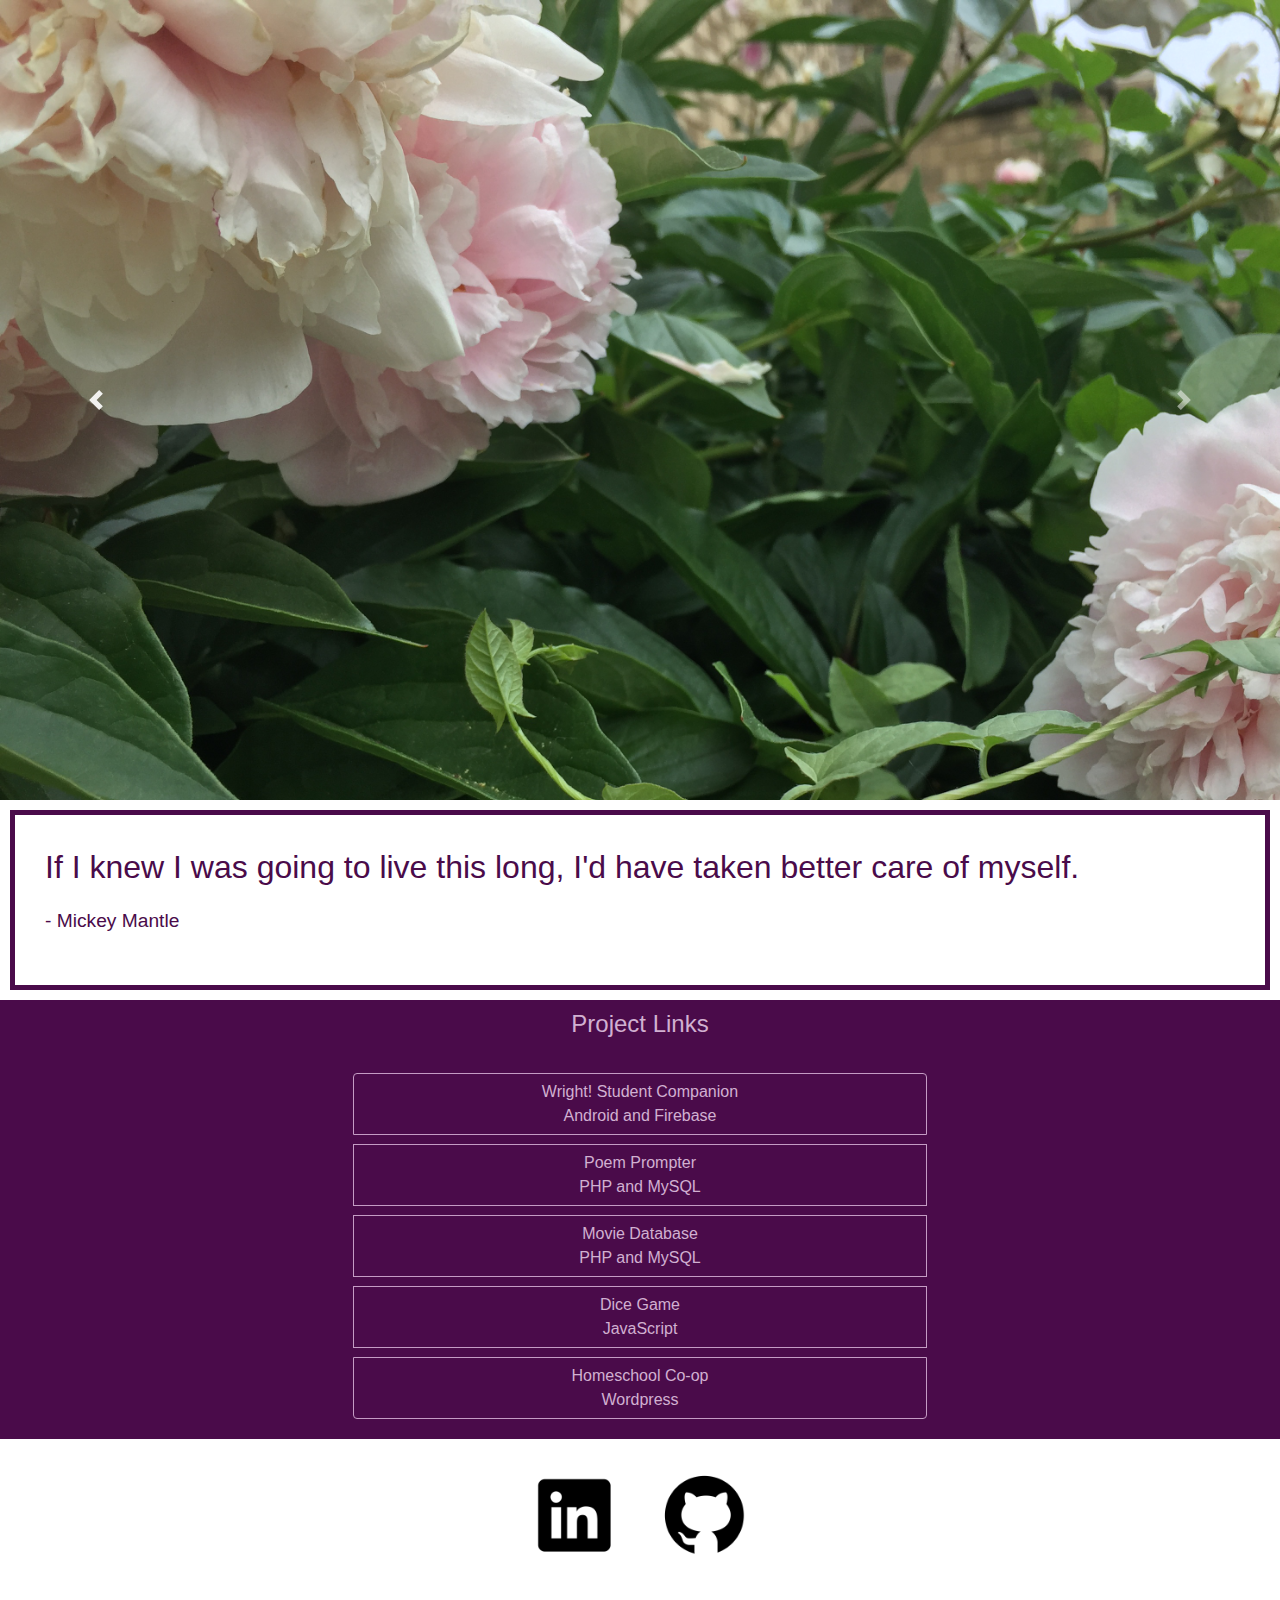
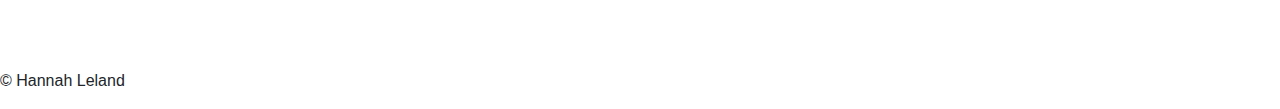
<file: index.html>
<!DOCTYPE html>
<html lang="en">
<head>
    <meta charset="UTF-8">
    <title>Becca's Page</title>
    <link rel="stylesheet" href="https://stackpath.bootstrapcdn.com/bootstrap/4.1.3/css/bootstrap.min.css">
    <link rel="stylesheet" href="css/styles.css">
</head>
<body>
   
<nav class="nav">
    
</nav>

<header class="header">
        <div class="carouselbox">
        <div id="carouselExampleControls" class="carousel slide" data-ride="carousel">
            <div class="carousel-inner">
                <div class="carousel-item active">
                    <img class="d-block" src="images/IMG_9482.JPG" alt="First slide">
                </div>
                <div class="carousel-item">
                  <img class="d-block" src="images/IMG_9464.JPG" alt="Second slide">
                </div>
                <div class="carousel-item">
                    <img class="d-block" src="images/IMG_9488.JPG" alt="Third slide">
                </div>
            </div>
            <a class="carousel-control-prev" href="#carouselExampleControls" role="button" data-slide="prev">
                <span class="carousel-control-prev-icon" aria-hidden="true"></span>
                <span class="sr-only">Previous</span>
            </a>
            <a class="carousel-control-next" href="#carouselExampleControls" role="button" data-slide="next">
                <span class="carousel-control-next-icon" aria-hidden="true"></span>
                <span class="sr-only">Next</span>
            </a>
        </div>
    </div>
</header>

<div id="main">
    <div class="quotebox">
       <div class="quote-txt">
        <p class="quote">If I knew I was going to live this long, I'd have taken better care of myself.</p>
        <p class="author">- Mickey Mantle</p>
        </div>
    </div>
    
<div></div>

    <div class="linkbox">
        <h4 class="title-h4">Project Links</h4>
<!--        <h4 class="title-h4">YouTube</h4>-->
        <div class="btn-group-vertical">
            <a class="btn linkbtn" href="https://" role="button">Wright! Student Companion</br>Android and Firebase</a>
            <a href="https://www.hleland.com/poet" class="btn linkbtn" role="button">Poem Prompter</br>PHP and MySQL</a>
            <a class="btn linkbtn" href="https://www.hleland.com/movies/movie_list.php" role="button">Movie Database</br>PHP and MySQL</a>
            <a class="btn linkbtn" href="https://www.hleland.com/dice/" role="button">Dice Game</br>JavaScript</a>
            <a class="btn linkbtn" href="http://www.christiansunited4betterschooling.com" role="button">Homeschool Co-op</br>Wordpress</a>
        </div>
        
        
        
<!--        <a href="https://www.hleland.com" class="link">hello</a>-->
   
   
    </div>
    
    <div class="memebox">
        <div class="btn devlink">
                <a href="https://www.linkedin.com/in/hannahtleland">
                    <img class="" src="images/linkedin.png" alt="Card image cap" height="100px">
                </a>
        </div>

        <div class="btn devlink">
                <a href="https://www.github.com/hannahleland">
                    <img class="" src="images/github.png" alt="Card image cap" height="100px">
                </a>
        </div>
            
        
    </div>
    
    
</div>

<footer class="footer">
    <p>© Hannah Leland</p>
</footer>
    
    
    
    
    
    
    
    
    
    
    
    
    
    
    
    
    
    
    
    
<!--                     -->
<!--  BOOTSTRAP SCRIPTS  -->
<!--                     -->
    
<script src="https://code.jquery.com/jquery-3.3.1.slim.min.js" integrity="sha384-q8i/X+965DzO0rT7abK41JStQIAqVgRVzpbzo5smXKp4YfRvH+8abtTE1Pi6jizo" crossorigin="anonymous"></script>
<script src="https://cdnjs.cloudflare.com/ajax/libs/popper.js/1.14.3/umd/popper.min.js" integrity="sha384-ZMP7rVo3mIykV+2+9J3UJ46jBk0WLaUAdn689aCwoqbBJiSnjAK/l8WvCWPIPm49" crossorigin="anonymous"></script>
<script src="https://stackpath.bootstrapcdn.com/bootstrap/4.1.3/js/bootstrap.min.js" integrity="sha384-ChfqqxuZUCnJSK3+MXmPNIyE6ZbWh2IMqE241rYiqJxyMiZ6OW/JmZQ5stwEULTy" crossorigin="anonymous"></script>

</body>
</html>
</file>
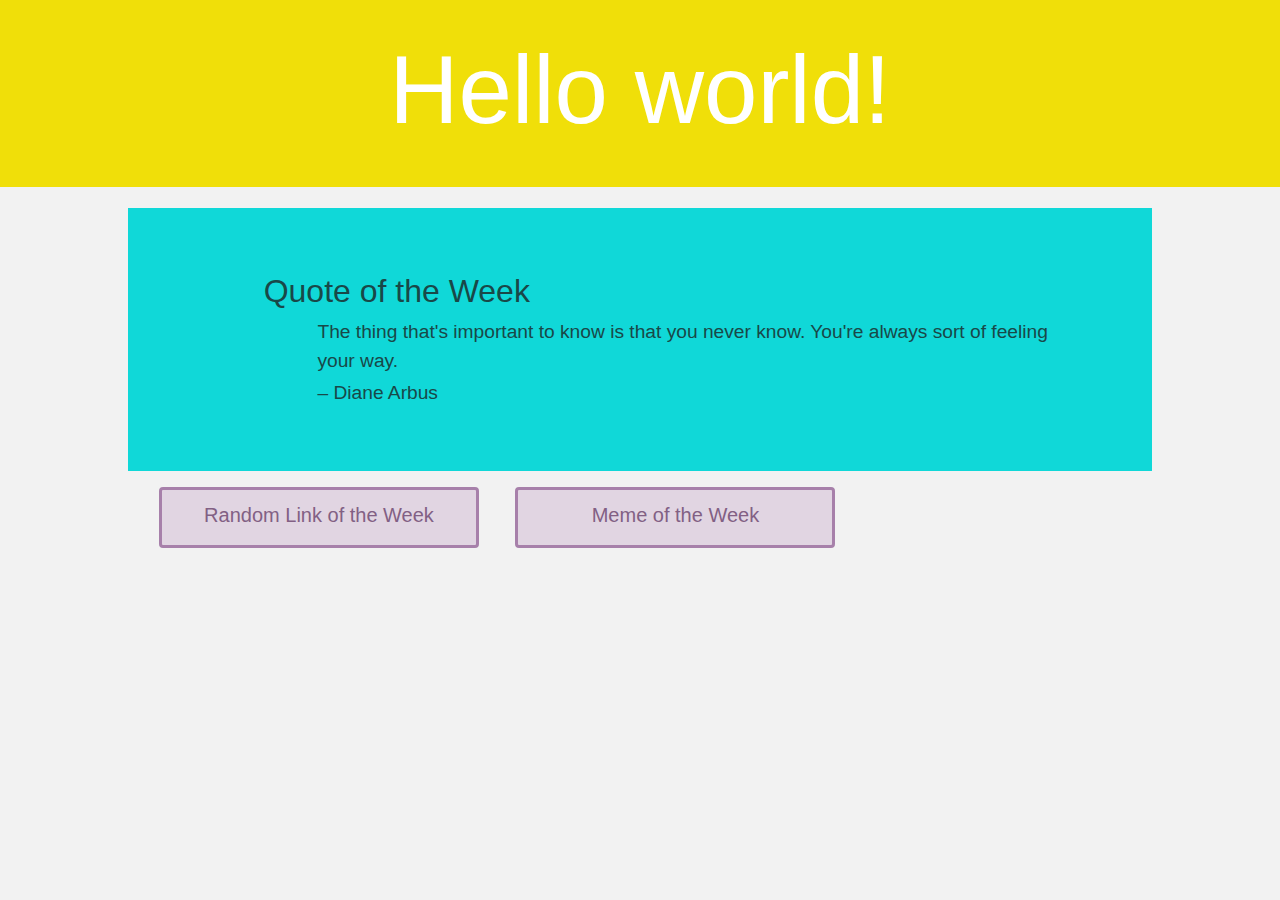
<file: old/index.html>
<!DOCTYPE html>
<html lang="en">
<head>
<title>Hannah Leland Homepage</title>
<meta charset="utf-8">
<!-- Viewport Meta Tag -->
<meta name="viewport" content="width=device-width, initial-scale=1, shrink-to-fit=no">    
<!-- Latest compiled and minified Bootstrap CSS -->
<link rel="stylesheet" href="https://maxcdn.bootstrapcdn.com/bootstrap/4.0.0/css/bootstrap.min.css" integrity="sha384-Gn5384xqQ1aoWXA+058RXPxPg6fy4IWvTNh0E263XmFcJlSAwiGgFAW/dAiS6JXm" crossorigin="anonymous">

<link type="text/css" rel="stylesheet" href="style.css">
</head>
<body>
    <div class="container-fluid header">
        <h1>Hello world!</h1>
    </div>
    
    <div class="container main-contain">
        <h4 id="quote-title">Quote of the Week</h4>
        <p>The thing that's important to know is that you never know. You're always sort of feeling your way.</p>
        <p id="quote-author">– Diane Arbus</p>
    </div>
    <div>
        <div class="container btn-box">
                <div class="btn row"><a href="https://youtu.be/T1qdADArVPg"><h5>Random Link of the Week</h5></a></div>
            
                <div class="btn row"><a href="literally-my-life.jpg"><h5>Meme of the Week</h5></a></div>
        </div>
    </div>
<!-- jQuery library -->
<script src="https://code.jquery.com/jquery-3.2.1.slim.min.js" integrity="sha384-KJ3o2DKtIkvYIK3UENzmM7KCkRr/rE9/Qpg6aAZGJwFDMVNA/GpGFF93hXpG5KkN" crossorigin="anonymous"></script>

<!-- Popper -->
<script src="https://cdnjs.cloudflare.com/ajax/libs/popper.js/1.12.9/umd/popper.min.js" integrity="sha384-ApNbgh9B+Y1QKtv3Rn7W3mgPxhU9K/ScQsAP7hUibX39j7fakFPskvXusvfa0b4Q" crossorigin="anonymous"></script>

<!-- Latest compiled and minified Bootstrap JavaScript -->
<script src="https://maxcdn.bootstrapcdn.com/bootstrap/4.0.0/js/bootstrap.min.js" integrity="sha384-JZR6Spejh4U02d8jOt6vLEHfe/JQGiRRSQQxSfFWpi1MquVdAyjUar5+76PVCmYl" crossorigin="anonymous"></script>
</body>
</html>
</file>
<file: css/styles.css>
body {
    margin: 0;
    padding: 0;
}

#main {
    display: grid;
    grid-template-columns: 1,1fr;
    grid-gap:10px;
    grid-template-areas: 
        "header"
        "quotebox"
        "link"
        "gallerybox"
        "meme"
        "footer";
}

.header {
    grid-area: header;
    min-height: 400px;
    background-color: #221033;
}

.carouselbox {
    grid-area: carouselbox;
    min-height: 300px;
    max-height: 500px !important;
}

.carousel-inner {
    max-height: 500px !important;
}

.d-block {
    min-height: 400px;
    min-width: 100%;
    max-width: 200%
}

.quotebox {
    grid-area: quotebox;
    min-height: 180px;
/*    background-color: #4a0b4a;*/
    margin-left: 10px;
    margin-right: 10px;
    border: 5px solid #4a0b4a;
    color: #4a0b4a;
    padding-right:30px;
    padding-left:30px;
    display: grid;
    grid-template-columns: 1, 1fr;
    grid-template-rows: 1fr 4fr 1fr;
    grid-template-areas: 
        "."
        "quote" 
        ".";
}

.quote-txt {
    grid-area: quote;
    font-size: 2rem;
}

.author {
    grid-area: quote;
    font-size: 1.2rem;
}

.linkbox {
    grid-area:link;
    min-height: 300px;
/*    background-color: #ad84ad;*/
    background-color: #4a0b4a;
    display: grid;
    grid-template-columns: 1fr, 1fr, 1fr;
    grid-template-rows: 1fr 5fr;
    grid-template-areas: 
        ". title ."
        ". btns .";
}

.title-h4 {
    grid-area: title;
    color: #d1b0d1;
    text-align: center;
    padding-top: 10px;
}

.btn-group-vertical, .btn {
    grid-area: btns;
    margin-bottom:10px;
    
}

.linkbtn {
/*    background-color: #ad84ad;*/
    background-color: #4a0b4a;
    border:1px solid #c49cc4;
    color:#d1b0d1;
}

.linkbtn:hover {
    background-color: #795d79;
    color:#e2bde2;
}


.gallerybox {
    grid-area:gallerybox;
    display:grid;
    grid-template-columns: 4,1fr;
    grid-template-rows: 2, 1fr;
    grid-gap: 1rem;
    grid-template-areas:
    ". pic1 pic2 ."
    ". pic3 pic4 .";
    min-height: 50px;
    /* background-color: #d8bfd8; */
}

.card {
    position: relative;
    display: -ms-flexbox;
    display: flex;
    -ms-flex-direction: column;
    flex-direction: column;
    min-width: 20rem;
    word-wrap: break-word;
    background-color: #fff;
    background-clip: border-box;
    border: 0px solid #d8d8d8;
    border-radius: 0.25rem;
    padding: 1rem;
  }

  .card-img-top {
    width: 100%;
    border-top-left-radius: calc(0.25rem - 1px);
    border-top-right-radius: calc(0.25rem - 1px);
  }

#pic1 {
    grid-area:pic1;
}

#pic2 {
    grid-area:pic2;
}

#pic3 {
    grid-area:pic3;
}

#pic4 {
    grid-area:pic4;
}

.memebox {
    grid-area: meme;
    min-height: 200px;
    /* background-color: #695d7c; */
    background-color: #fff;
    text-align: center;
}

.devlink {
    height:80px;
}


/* SMALL */
@media only screen and (min-width:576px){
    .d-block {
        min-width: 100%;
        max-width: 150%; }
}


/* MEDIUM */
@media only screen and (min-width: 768px) {
    #main {
    /* grid-template-columns: repeat(3,1fr);
    grid-template-areas: 
        "header header header"
        "quote quote quote"
        "link link meme"
        "gallerybox gallerybox meme"
        "footer footer footer";  */
    }
    
    .header {
    grid-area: header;
    min-height: 650px;
    background-color: #221033 ; }
    
    .carousel-inner {
    max-height: 650px !important; }

    .d-block {
        min-width: 100%;
        max-width: 120%; }
}


/* LARGE */
@media only screen and (min-width: 992px) {
    #main {
    /* grid-template-columns: repeat(3,1fr);
    grid-template-areas: 
        "header header header"
        "quote quote quote"
        "link link meme"
        "gallerybox gallerybox meme"
        "footer footer footer";  */
    }
    
    .header {
    grid-area: header;
    min-height: 800px;
    background-color: #221033 ; }
    
    .carousel-inner {
    max-height: 800px !important; }

    .d-block {
        min-width: 100%;
        max-width: 110%; }
}
</file>
<file: old/style.css>
body {
    font-family: sans-serif;
    margin:0 auto;
    width:100%;
    height:100%;
    background-color: #f2f2f2;
/*    padding:10% 20% 20% 25%; */
}

.header {
    color: #ffffff;
    background-color: #f0df09;
    margin-bottom: 1.3em;
    padding: 2em;
}

h1 {
    font-size: 6em;
    text-align: center;
}

.main-contain {
    width:80%;
    padding: 4em;
    background-color: #10d8d8;
    color:#194848;
}

#quote-title {
    margin-left: 8%;
    font-size: 2em;
}

p {
    margin-left:14%;
    font-size: 1.2em;
}

#quote-author {
    margin-top: -0.7em;
    margin-bottom: 0em;
    font-size: 1.2em;
}

.btn-box {
    height:20em;
    width:80%;
}


.btn-col {
    
}

.btn {
    width:20em;
    height:3.8em;
    color: #a780aa;
    background-color: #e1d5e2;
    border: 0.2em solid #a780aa;
    padding: 0.8em;
    margin:1em;
}

.btn:hover {
    background-color: #efe5f0;
    border: 0.2em solid #826084;
    color: #826084;
}

A h5 {
   margin-bottom: 0em;
}

a {
    text-decoration: none;
    color: #826084;
    text-align: center;
}

a:hover {
    text-decoration: none;
    color: #826084;
}
</file>
